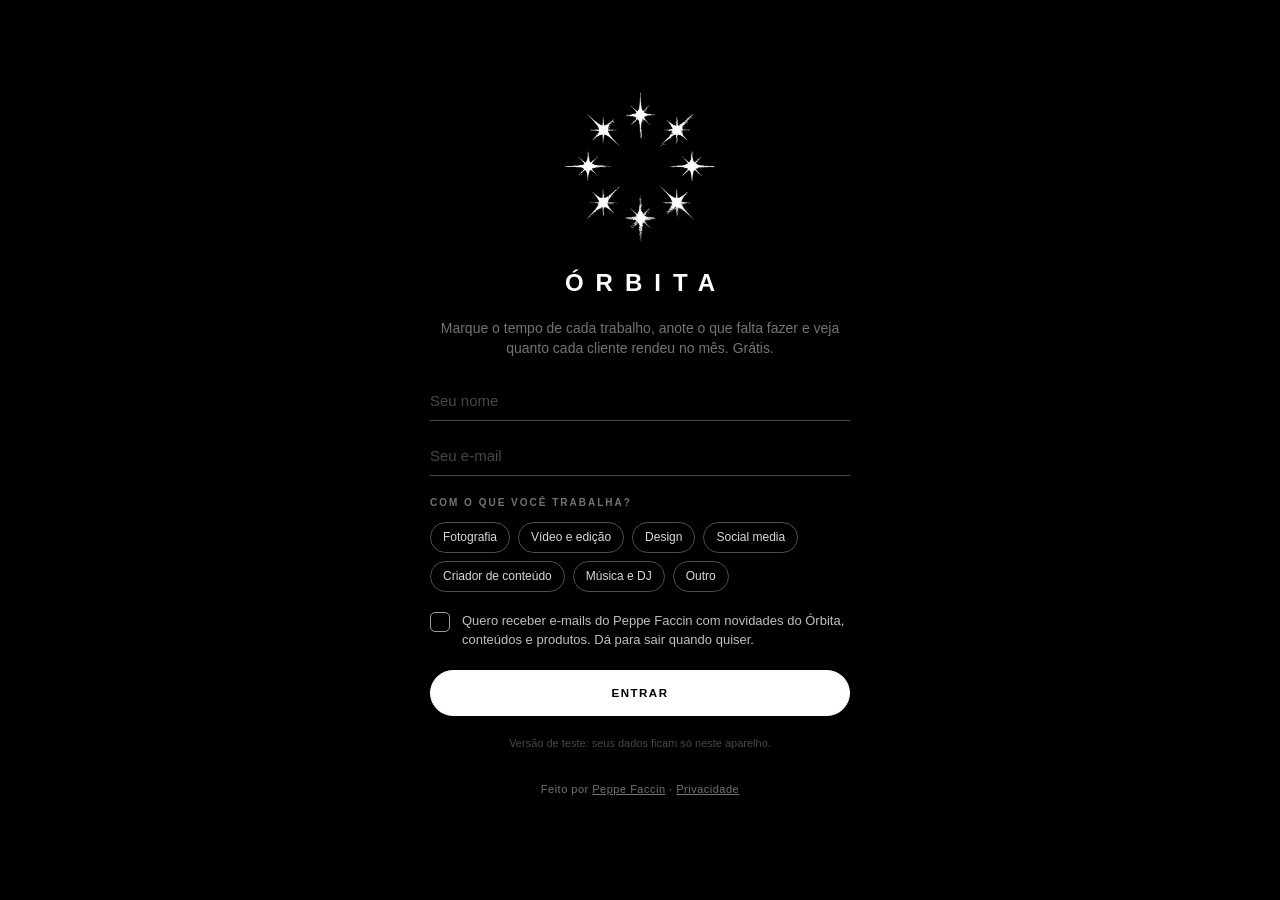
<file: index.html>
<!doctype html>
<html lang="pt-BR">
<head>
  <meta charset="utf-8">
  <meta name="viewport" content="width=device-width, initial-scale=1, viewport-fit=cover">
  <title>Órbita</title>
  <meta name="description" content="Marque o tempo de cada trabalho, anote o que falta fazer e veja quanto cada cliente rendeu no mês. Grátis.">
  <meta name="theme-color" content="#000000">
  <meta name="apple-mobile-web-app-capable" content="yes">
  <meta name="mobile-web-app-capable" content="yes">
  <meta name="apple-mobile-web-app-status-bar-style" content="black">
  <meta name="apple-mobile-web-app-title" content="Órbita">
  <meta name="robots" content="noindex, nofollow">
  <link rel="manifest" href="manifest.webmanifest">
  <link rel="apple-touch-icon" href="apple-touch-icon.png">
  <link rel="icon" type="image/png" sizes="32x32" href="favicon-32.png">
  <link rel="icon" type="image/png" sizes="192x192" href="icone-192.png">
  <link rel="stylesheet" href="estilo.css">
  <link rel="stylesheet" href="orbita.css">
</head>
<body>
  <header class="topo">
    <div class="marca">
      <img src="simbolo-96.png" alt="">
      <span class="sep"></span>
      <span class="nome">ÓRBITA</span>
    </div>
    <nav class="abas" id="abas-topo"></nav>
    <div class="canto" id="canto"></div>
  </header>
  <main id="conteudo"></main>
  <nav class="abas-baixo" id="abas-baixo"></nav>
  <div id="modal"></div>
  <div id="aviso" class="aviso"></div>
  <script src="config.js"></script>
  <script src="app.js"></script>
</body>
</html>
</file>
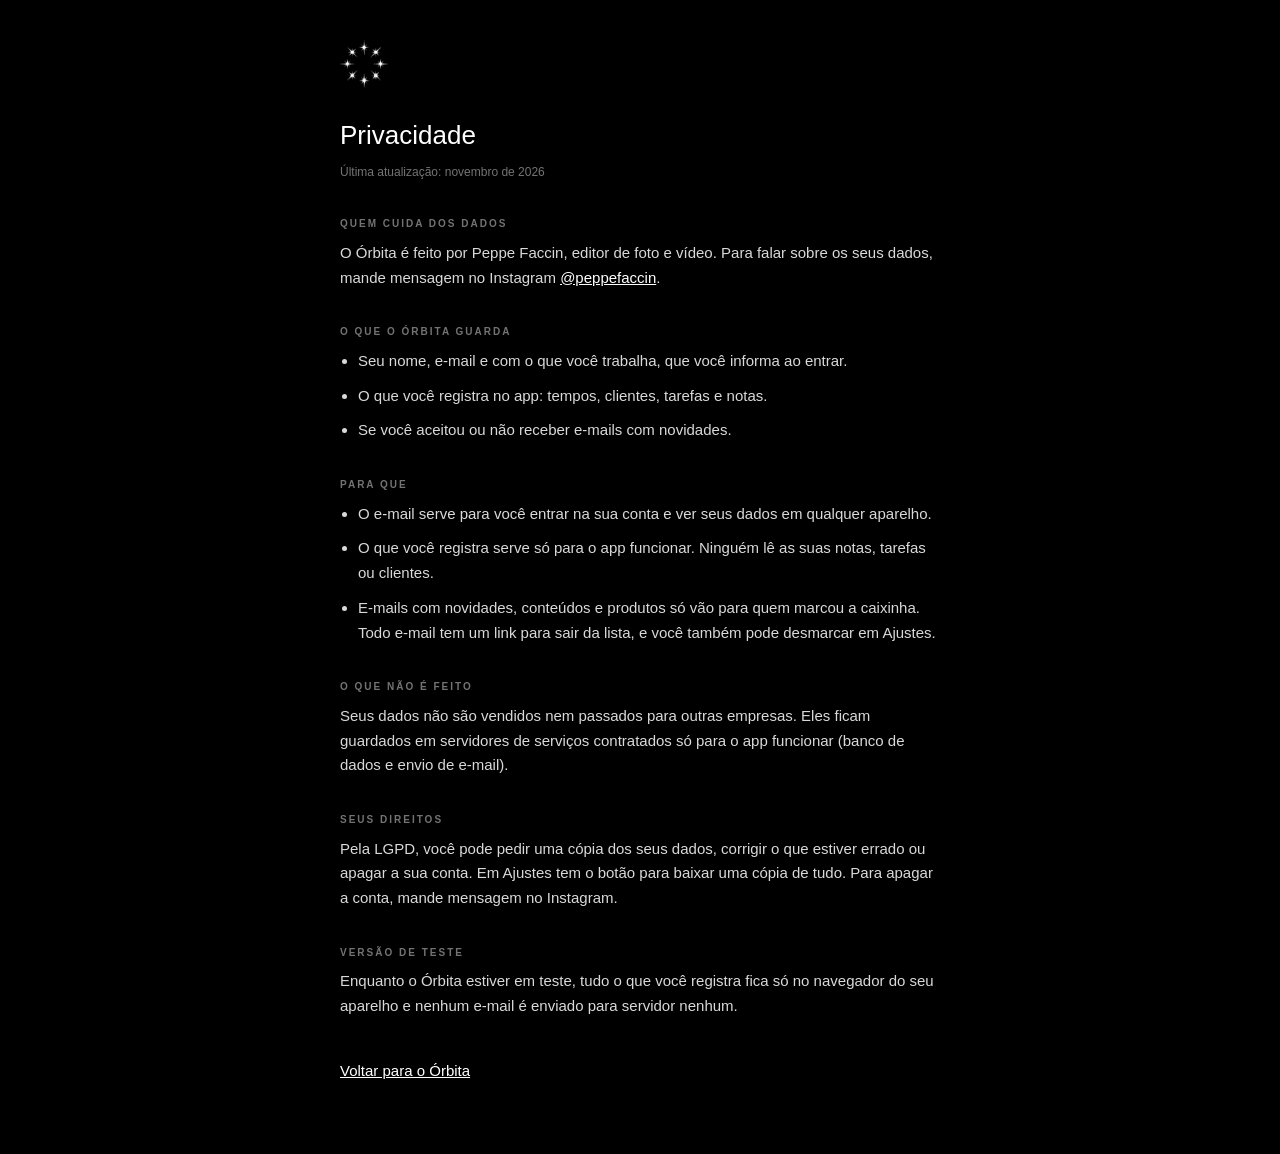
<file: privacidade.html>
<!doctype html>
<html lang="pt-BR">
<head>
  <meta charset="utf-8">
  <meta name="viewport" content="width=device-width, initial-scale=1, viewport-fit=cover">
  <title>Privacidade · Órbita</title>
  <meta name="theme-color" content="#000000">
  <meta name="robots" content="noindex, nofollow">
  <link rel="icon" type="image/png" sizes="32x32" href="favicon-32.png">
  <link rel="stylesheet" href="estilo.css">
  <link rel="stylesheet" href="orbita.css">
  <style>
    .texto-legal { max-width: 640px; margin: 0 auto; padding: calc(40px + env(safe-area-inset-top)) 20px 60px; font-size: 15px; line-height: 1.65; color: rgba(255,255,255,.85); }
    .texto-legal h1 { font-size: 26px; font-weight: 300; margin: 18px 0 6px; color: #fff; }
    .texto-legal h2 { font-size: 10px; font-weight: 600; letter-spacing: 2px; text-transform: uppercase; color: var(--apagado); margin: 34px 0 8px; }
    .texto-legal p, .texto-legal li { margin: 0 0 10px; }
    .texto-legal ul { padding-left: 18px; margin: 0 0 10px; }
    .texto-legal a { color: #fff; }
    .texto-legal img { width: 48px; height: 48px; }
  </style>
</head>
<body>
  <main class="texto-legal">
    <a href="./" aria-label="Voltar para o Órbita"><img src="simbolo-96.png" alt=""></a>
    <h1>Privacidade</h1>
    <p class="dica">Última atualização: novembro de 2026</p>

    <h2>Quem cuida dos dados</h2>
    <p>O Órbita é feito por Peppe Faccin, editor de foto e vídeo. Para falar sobre os seus dados, mande mensagem no Instagram
      <a href="https://instagram.com/peppefaccin" target="_blank" rel="noopener">@peppefaccin</a>.</p>

    <h2>O que o Órbita guarda</h2>
    <ul>
      <li>Seu nome, e-mail e com o que você trabalha, que você informa ao entrar.</li>
      <li>O que você registra no app: tempos, clientes, tarefas e notas.</li>
      <li>Se você aceitou ou não receber e-mails com novidades.</li>
    </ul>

    <h2>Para que</h2>
    <ul>
      <li>O e-mail serve para você entrar na sua conta e ver seus dados em qualquer aparelho.</li>
      <li>O que você registra serve só para o app funcionar. Ninguém lê as suas notas, tarefas ou clientes.</li>
      <li>E-mails com novidades, conteúdos e produtos só vão para quem marcou a caixinha. Todo e-mail tem um link para sair da lista, e você também pode desmarcar em Ajustes.</li>
    </ul>

    <h2>O que não é feito</h2>
    <p>Seus dados não são vendidos nem passados para outras empresas. Eles ficam guardados em servidores de serviços
      contratados só para o app funcionar (banco de dados e envio de e-mail).</p>

    <h2>Seus direitos</h2>
    <p>Pela LGPD, você pode pedir uma cópia dos seus dados, corrigir o que estiver errado ou apagar a sua conta. Em
      Ajustes tem o botão para baixar uma cópia de tudo. Para apagar a conta, mande mensagem no Instagram.</p>

    <h2>Versão de teste</h2>
    <p>Enquanto o Órbita estiver em teste, tudo o que você registra fica só no navegador do seu aparelho e nenhum e-mail
      é enviado para servidor nenhum.</p>

    <p style="margin-top:40px"><a href="./">Voltar para o Órbita</a></p>
  </main>
</body>
</html>
</file>
<file: estilo.css>
:root {
  --fundo: #000;
  --tinta: #fff;
  --linha: rgba(255, 255, 255, .16);
  --apagado: rgba(255, 255, 255, .45);
  --fraco: rgba(255, 255, 255, .28);
  --gravando: #ff453a;
  --topo-h: 76px;
  --baixo-h: 0px;
}

* { box-sizing: border-box; }
html, body { margin: 0; height: 100%; }
body {
  background: var(--fundo);
  color: var(--tinta);
  font: 15px/1.4 -apple-system, BlinkMacSystemFont, "SF Pro Text", "Helvetica Neue", Arial, sans-serif;
  -webkit-font-smoothing: antialiased;
  -webkit-tap-highlight-color: transparent;
  overflow-x: hidden;
}
button { font: inherit; color: inherit; background: none; border: 0; padding: 0; cursor: pointer; }
button:disabled { cursor: default; opacity: .35; }
input, textarea, select { font: inherit; color: inherit; }
.num { font-variant-numeric: tabular-nums; }
svg { display: block; }

/* ---------- topo ---------- */
.topo {
  position: sticky; top: 0; z-index: 5;
  display: grid; grid-template-columns: 1fr auto 1fr; align-items: center;
  height: calc(var(--topo-h) + env(safe-area-inset-top));
  padding: env(safe-area-inset-top) max(28px, env(safe-area-inset-right)) 0 max(28px, env(safe-area-inset-left));
  background: var(--fundo);
  border-bottom: 1px solid var(--linha);
}
.marca { display: flex; align-items: center; gap: 12px; }
.marca img { height: 42px; width: auto; }
.marca .sep { width: 1px; height: 26px; background: rgba(255,255,255,.3); }
.marca .nome { font-size: 10.5px; font-weight: 600; letter-spacing: 3px; }
.abas { display: flex; gap: 32px; }
.aba {
  font-size: 11px; font-weight: 500; letter-spacing: 2.5px; color: rgba(255,255,255,.4);
  padding: 8px 0 7px; border-bottom: 1px solid transparent;
}
.aba.ativa { color: var(--tinta); border-bottom-color: var(--tinta); }
.canto { display: flex; justify-content: flex-end; align-items: center; gap: 16px; text-align: right; }
.canto .linha1 { font-size: 13px; display: flex; align-items: center; gap: 7px; justify-content: flex-end; }
.canto .linha2 { font-size: 9.5px; font-weight: 600; letter-spacing: 1.5px; color: var(--apagado); text-transform: uppercase; }
.engrenagem { color: rgba(255,255,255,.6); padding: 6px; }
.engrenagem.erro { color: var(--gravando); }

/* ---------- base ---------- */
main { min-height: calc(100vh - var(--topo-h)); }
.rotulo { font-size: 10px; font-weight: 600; letter-spacing: 2px; color: var(--apagado); text-transform: uppercase; }
.linha-h { height: 1px; background: var(--linha); border: 0; margin: 0; }
.campo {
  width: 100%; background: none; border: 0; border-bottom: 1px solid var(--fraco);
  padding: 4px 0 9px; outline: none; font-size: 15px; border-radius: 0;
}
.campo::placeholder { color: var(--fraco); }
.campo:focus { border-bottom-color: rgba(255,255,255,.7); }
.campo.grande { font-size: 24px; }
.campo-data { color-scheme: dark; background: rgba(255,255,255,.08); border: 0; border-radius: 6px; padding: 6px 10px; font-size: 14px; }
select.campo-data { appearance: none; -webkit-appearance: none; padding-right: 28px; }
.chips { display: flex; flex-wrap: wrap; gap: 8px; }
.chip {
  font-size: 12px; font-weight: 500; padding: 6px 12px; border-radius: 999px;
  border: 1px solid rgba(255,255,255,.3); color: rgba(255,255,255,.85); white-space: nowrap;
}
.chip.ativo { background: var(--tinta); color: #000; border-color: var(--tinta); }
.botao {
  font-size: 10.5px; font-weight: 600; letter-spacing: 1.5px; padding: 8px 14px; border-radius: 999px;
  border: 1px solid rgba(255,255,255,.55); white-space: nowrap; display: inline-flex; align-items: center; gap: 6px;
}
.botao.cheio { background: var(--tinta); color: #000; border-color: var(--tinta); }
.redondo {
  width: 64px; height: 64px; border-radius: 50%; border: 1px solid rgba(255,255,255,.7);
  display: inline-grid; place-items: center; transition: transform .1s;
}
.redondo.cheio { background: var(--tinta); color: #000; border-color: var(--tinta); }
.redondo:active { transform: scale(.94); }
.ponto { width: 9px; height: 9px; border-radius: 50%; background: rgba(255,255,255,.22); transition: opacity .45s; flex: none; }
.ponto.ativo { background: var(--tinta); }
.ponto.rodando { background: var(--gravando); }
.ponto.apagado { opacity: .35; }
.vazio-titulo { font-size: 26px; font-weight: 200; margin: 0 0 6px; }
.vazio-texto { font-size: 13px; color: var(--apagado); margin: 0; }
.dica { font-size: 12px; color: var(--apagado); margin: 0; }

/* duas colunas: conteúdo + lateral */
.duas { display: grid; grid-template-columns: 1fr 330px; min-height: calc(100vh - var(--topo-h)); }
.duas > .principal { padding: 36px 44px; min-width: 0; }
.duas > .lateral { border-left: 1px solid var(--linha); padding: 28px; min-width: 0; }
.bloco { display: flex; flex-direction: column; gap: 12px; }
.pilha { display: flex; flex-direction: column; gap: 30px; max-width: 640px; }

/* ---------- timer ---------- */
.status { display: flex; align-items: center; gap: 10px; }
.relogio-grande { font-size: 104px; font-weight: 100; line-height: 1.05; letter-spacing: -1px; margin: 14px 0 18px; white-space: nowrap; }
.botoes { display: flex; align-items: center; gap: 14px; flex-wrap: wrap; }
.comecou { font-size: 12px; color: var(--apagado); }
.linha-tipo-dia { display: flex; gap: 44px; flex-wrap: wrap; }

/* lista de tempos */
.sessao {
  display: grid; grid-template-columns: 84px 1fr auto; gap: 14px; align-items: baseline;
  padding: 12px 8px; border-bottom: 1px solid var(--linha); width: 100%; text-align: left;
}
.sessao:hover { background: rgba(255,255,255,.06); }
.sessao .hora { font-size: 12px; color: var(--apagado); }
.sessao .cli, .sessao .sub { display: block; }
.sessao .cli { font-size: 14px; font-weight: 500; white-space: nowrap; overflow: hidden; text-overflow: ellipsis; }
.sessao .sub { font-size: 12px; color: var(--apagado); white-space: nowrap; overflow: hidden; text-overflow: ellipsis; }
.sessao .dur { font-size: 14px; }
.lateral .sessao { grid-template-columns: 72px 1fr auto; }
.cabeca-lateral { display: flex; justify-content: space-between; align-items: baseline; margin-bottom: 12px; }
.total-hoje { font-size: 24px; font-weight: 300; }

/* ---------- histórico ---------- */
.filtros { display: flex; gap: 14px; align-items: center; flex-wrap: wrap; padding: 18px 36px; border-bottom: 1px solid var(--linha); }
.lista-hist { padding: 0 36px 36px; }
.cabeca-dia { display: flex; justify-content: space-between; padding: 26px 8px 4px; }
.cabeca-dia .num { font-size: 12px; color: var(--apagado); }
.total-grande { font-size: 48px; font-weight: 100; margin: 4px 0 0; }
.barra-resumo { margin-bottom: 16px; }
.barra-resumo .topo-barra { display: flex; justify-content: space-between; font-size: 13px; margin-bottom: 6px; }
.barra-resumo .topo-barra .num { font-size: 12px; color: var(--apagado); }
.barra-resumo .trilho { height: 2px; background: rgba(255,255,255,.1); }
.barra-resumo .cheia { height: 2px; background: var(--tinta); }
.sep-resumo { margin: 24px 0; }
.acoes { display: flex; gap: 8px; flex-wrap: wrap; margin-bottom: 28px; }

/* ---------- tarefas ---------- */
.entrada { display: flex; gap: 18px; align-items: flex-end; padding: 28px 36px 20px; border-bottom: 1px solid var(--linha); flex-wrap: wrap; }
.entrada .campo-tarefa { flex: 1 1 260px; }
.entrada .campo-cliente { flex: 0 1 150px; }
.lista-tarefas { padding: 8px 36px 36px; }
.tarefa { display: flex; align-items: center; gap: 14px; padding: 12px 4px; border-bottom: 1px solid var(--linha); }
.check {
  width: 20px; height: 20px; border-radius: 50%; border: 1px solid rgba(255,255,255,.7);
  display: grid; place-items: center; flex: none; color: #000;
}
.check.feito { background: var(--tinta); border-color: var(--tinta); }
.tarefa .texto { flex: 1; min-width: 0; background: none; border: 0; outline: none; font-size: 15px; padding: 0; }
.tarefa.feita .texto { color: var(--apagado); text-decoration: line-through; }
.tarefa .meta { display: flex; align-items: center; gap: 14px; }
.etiqueta {
  font-size: 9.5px; font-weight: 600; letter-spacing: 1.2px; text-transform: uppercase; white-space: nowrap;
  border: 1px solid rgba(255,255,255,.35); border-radius: 999px; padding: 3px 8px;
}
.prazo { font-size: 12px; color: var(--apagado); white-space: nowrap; }
.prazo.atrasada { color: var(--gravando); }
.apagar { color: var(--apagado); padding: 4px; opacity: 0; }
.tarefa:hover .apagar, .nota-editor .apagar { opacity: 1; }
.feitas-toggle { display: flex; align-items: center; gap: 8px; margin: 30px 0 6px; }
.sugestao { display: flex; gap: 12px; align-items: flex-start; padding: 13px 0; border-bottom: 1px solid var(--linha); width: 100%; text-align: left; }
.sugestao .mais { width: 22px; height: 22px; border-radius: 50%; border: 1px solid rgba(255,255,255,.4); display: grid; place-items: center; flex: none; }
.sugestao .t { font-size: 14px; }
.sugestao .m { font-size: 9px; font-weight: 600; letter-spacing: 1.4px; color: var(--apagado); text-transform: uppercase; margin-top: 4px; }
.cabeca-sug { display: flex; justify-content: space-between; align-items: center; margin-bottom: 10px; }
.outras { font-size: 10px; font-weight: 600; letter-spacing: 1.5px; color: var(--apagado); display: flex; gap: 5px; align-items: center; }

/* ---------- notas ---------- */
.notas { display: grid; grid-template-columns: 260px 1fr; min-height: calc(100vh - var(--topo-h)); }
.notas-lista { border-right: 1px solid var(--linha); }
.notas-cabeca { display: flex; justify-content: space-between; align-items: center; padding: 16px 20px; border-bottom: 1px solid var(--linha); }
.circulo { width: 26px; height: 26px; border-radius: 50%; border: 1px solid rgba(255,255,255,.5); display: grid; place-items: center; }
.nota-item { display: block; width: 100%; text-align: left; padding: 12px 20px; border-bottom: 1px solid var(--linha); border-left: 2px solid transparent; }
.nota-item.sel { background: rgba(255,255,255,.07); border-left-color: var(--tinta); }
.nota-item .t { font-size: 14px; color: rgba(255,255,255,.75); white-space: nowrap; overflow: hidden; text-overflow: ellipsis; }
.nota-item.sel .t { color: var(--tinta); font-weight: 500; }
.nota-item .d { font-size: 11px; color: var(--apagado); margin-top: 3px; }
.nota-editor { padding: 26px 40px; display: flex; flex-direction: column; gap: 14px; min-width: 0; }
.nota-editor .barra { display: flex; justify-content: space-between; align-items: center; gap: 12px; }
.nota-editor textarea {
  flex: 1; min-height: 60vh; width: 100%; background: none; border: 0; outline: none; resize: none;
  font-size: 15px; line-height: 1.75;
}
.voltar { display: none; font-size: 13px; color: var(--apagado); }

/* ---------- ajustes ---------- */
.ajustes { max-width: 560px; padding: 36px 44px 60px; display: flex; flex-direction: column; gap: 26px; }
.estado-sync { display: flex; align-items: center; gap: 10px; font-size: 13px; color: rgba(255,255,255,.75); }

/* ---------- modal ---------- */
.fundo-modal { position: fixed; inset: 0; background: rgba(0,0,0,.7); display: grid; place-items: center; z-index: 20; padding: 16px; }
.caixa-modal {
  width: min(500px, 100%); max-height: calc(100vh - 32px); overflow: auto; background: #000;
  border: 1px solid rgba(255,255,255,.3); border-radius: 14px; padding: 30px; display: flex; flex-direction: column; gap: 22px;
}
.caixa-modal h2 { margin: 0; font-size: 22px; font-weight: 300; }
.duracao { display: flex; align-items: center; gap: 6px; }
.duracao input { width: 56px; }
.rodape-modal { display: flex; gap: 8px; align-items: center; }
.rodape-modal .espaco { flex: 1; }

.aviso {
  position: fixed; left: 50%; bottom: calc(24px + var(--baixo-h) + env(safe-area-inset-bottom)); transform: translateX(-50%);
  background: var(--tinta); color: #000; font-size: 13px; padding: 10px 16px; border-radius: 999px;
  opacity: 0; pointer-events: none; transition: opacity .25s; z-index: 30; white-space: nowrap;
}
.aviso.ver { opacity: 1; }

.abas-baixo { display: none; }

/* ---------- celular ---------- */
@media (max-width: 760px) {
  :root { --topo-h: 64px; --baixo-h: 58px; }
  body { font-size: 16px; padding-bottom: calc(var(--baixo-h) + env(safe-area-inset-bottom)); }
  .topo { grid-template-columns: auto 1fr; padding-left: max(18px, env(safe-area-inset-left)); padding-right: max(18px, env(safe-area-inset-right)); }
  .marca img { height: 34px; }
  .abas { display: none; }
  .abas-baixo {
    display: grid; grid-template-columns: repeat(5, 1fr); position: fixed; left: 0; right: 0; bottom: 0; z-index: 6;
    height: calc(var(--baixo-h) + env(safe-area-inset-bottom)); padding-bottom: env(safe-area-inset-bottom);
    background: var(--fundo); border-top: 1px solid var(--linha);
  }
  .abas-baixo .aba { border: 0; display: flex; flex-direction: column; align-items: center; justify-content: center; gap: 5px; font-size: 8.5px; letter-spacing: 1.5px; }
  .abas-baixo .aba svg { opacity: .5; }
  .abas-baixo .aba.ativa svg { opacity: 1; }
  .canto .engrenagem { display: none; }
  main { min-height: calc(100vh - var(--topo-h) - var(--baixo-h)); }
  .duas { grid-template-columns: 1fr; min-height: 0; }
  .duas > .principal { padding: 24px 18px; }
  .duas > .lateral { border-left: 0; border-top: 1px solid var(--linha); padding: 24px 18px; }
  .relogio-grande { font-size: min(21vw, 92px); margin: 10px 0 16px; }
  .campo, .tarefa .texto, .nota-editor textarea, .campo-data { font-size: 16px; }
  .campo.grande { font-size: 22px; }
  .filtros { padding: 14px 18px; }
  .lista-hist { padding: 0 18px 24px; }
  .entrada { padding: 20px 18px 16px; gap: 14px; }
  .entrada .campo-cliente { flex: 1 1 120px; }
  .lista-tarefas { padding: 4px 18px 24px; }
  .apagar { opacity: 1; }
  .tarefa { flex-wrap: wrap; row-gap: 6px; }
  .tarefa .texto { flex: 1 1 calc(100% - 70px); }
  .tarefa .meta { order: 3; width: 100%; padding-left: 34px; gap: 10px; }
  .notas { grid-template-columns: 1fr; }
  .notas.editando .notas-lista { display: none; }
  .notas:not(.editando) .nota-editor { display: none; }
  .notas-lista { border-right: 0; }
  .nota-editor { padding: 18px; }
  .voltar { display: inline-block; }
  .ajustes { padding: 24px 18px 40px; }
  .sessao, .lateral .sessao { grid-template-columns: 86px 1fr auto; gap: 10px; }
}
</file>
<file: orbita.css>
/* Órbita: o que muda em relação ao estilo base */

.marca img { height: 36px; width: 36px; }
.marca .nome { font-size: 12px; font-weight: 600; letter-spacing: 6px; }

/* ---------- tela de entrada ---------- */
body.entrando .topo, body.entrando .abas-baixo { display: none; }
body.entrando { padding-bottom: 0; }
.entrada-tela {
  min-height: 100vh; display: grid; place-items: center;
  padding: calc(32px + env(safe-area-inset-top)) 20px calc(32px + env(safe-area-inset-bottom));
}
.entrada-caixa { width: min(420px, 100%); display: flex; flex-direction: column; gap: 20px; }
.simbolo-grande { width: 150px; height: 150px; margin: 0 auto 4px; display: block; animation: girar 120s linear infinite; }
@keyframes girar { to { transform: rotate(360deg); } }
@media (prefers-reduced-motion: reduce) { .simbolo-grande { animation: none; } }
.titulo-marca { text-align: center; font-size: 24px; font-weight: 600; letter-spacing: 12px; margin: 0 0 0 12px; }
.sub-marca { text-align: center; color: var(--apagado); font-size: 14px; margin: 0 0 8px; }
.caixinha { display: flex; gap: 12px; align-items: flex-start; font-size: 13px; line-height: 1.45; color: rgba(255,255,255,.75); cursor: pointer; }
.caixinha input {
  appearance: none; -webkit-appearance: none; width: 20px; height: 20px; margin: 0; flex: none;
  border: 1px solid rgba(255,255,255,.6); border-radius: 5px; display: grid; place-items: center; cursor: pointer;
}
.caixinha input:checked { background: var(--tinta); border-color: var(--tinta); }
.caixinha input:checked::after {
  content: ''; width: 9px; height: 5px; border-left: 2px solid #000; border-bottom: 2px solid #000;
  transform: translateY(-1px) rotate(-45deg);
}
.botao.largo { justify-content: center; padding: 14px; font-size: 11.5px; width: 100%; }
.credito { text-align: center; font-size: 11px; color: var(--apagado); letter-spacing: .5px; }
.credito a { color: inherit; }
.aviso-teste { font-size: 11px; color: var(--fraco); text-align: center; margin: 0; }
.erro-campo { font-size: 12px; color: var(--gravando); margin: -10px 0 0; min-height: 0; }

/* ---------- ajustes ---------- */
.chip .tirar { margin-left: 8px; opacity: .55; }
.lista-edit { display: flex; flex-direction: column; }
.item-edit { display: flex; align-items: center; gap: 12px; padding: 10px 0; border-bottom: 1px solid var(--linha); font-size: 14px; }
.item-edit span { flex: 1; min-width: 0; }
.add-linha { display: flex; gap: 12px; align-items: flex-end; }
.add-linha .campo { flex: 1; }
.rodape-credito { padding: 8px 0 0; }
</file>
